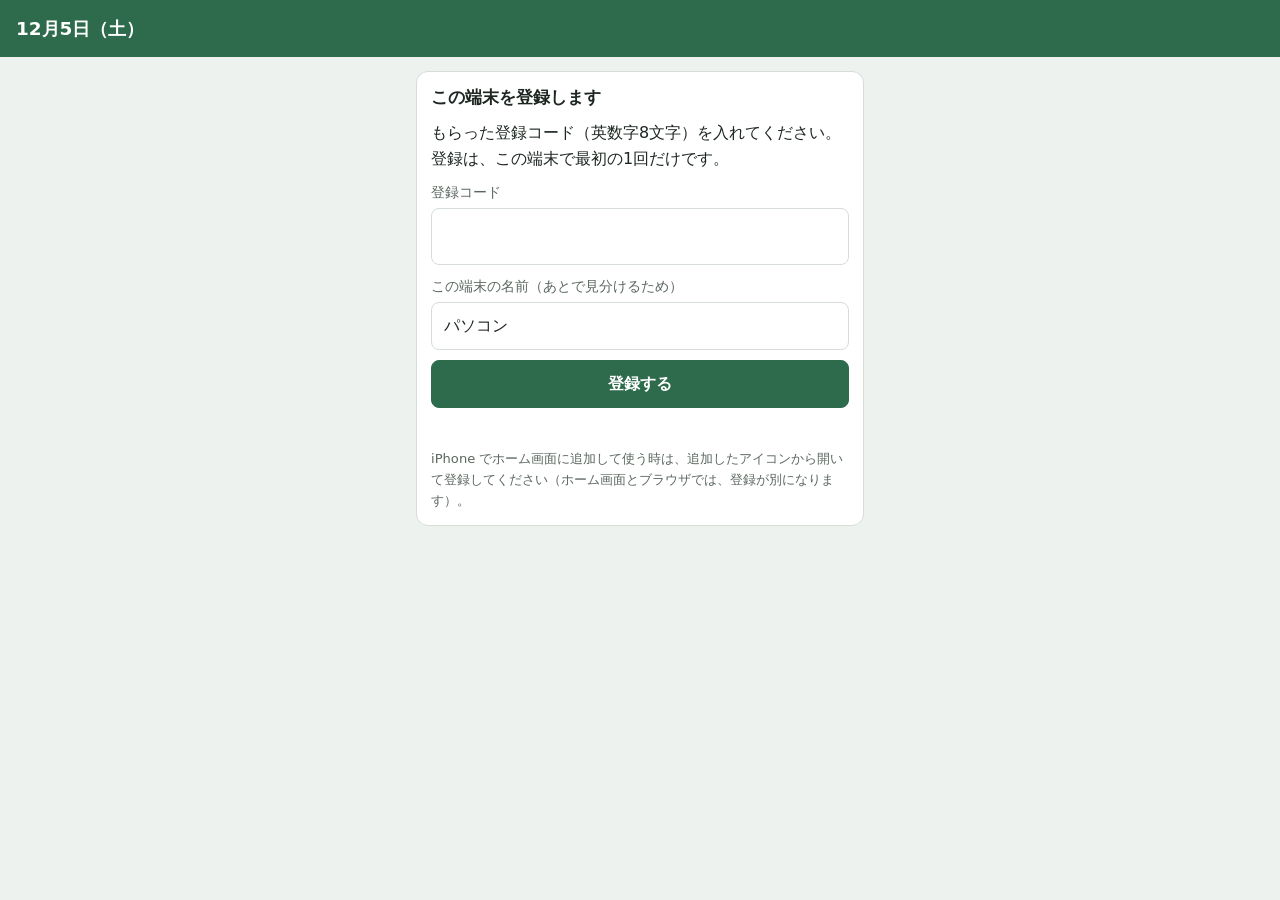
<file: index.html>
<!doctype html>
<html lang="ja">
<head>
<meta charset="utf-8">
<meta name="viewport" content="width=device-width,initial-scale=1,viewport-fit=cover">
<meta http-equiv="Content-Security-Policy" content="default-src 'none'; script-src 'self'; style-src 'self'; img-src 'self'; connect-src https://script.google.com https://script.googleusercontent.com; base-uri 'none'; form-action 'none'">
<meta name="referrer" content="no-referrer">
<meta name="robots" content="noindex,nofollow">
<meta name="theme-color" content="#2e6a4c">
<meta name="apple-mobile-web-app-capable" content="yes">
<meta name="mobile-web-app-capable" content="yes">
<meta name="apple-mobile-web-app-title" content="出勤・退勤">
<title>出勤・退勤</title>
<link rel="stylesheet" href="style.css">
<script src="help.js" defer></script>
<script src="common.js" defer></script>
<script src="staff.js" defer></script>
</head>
<body class="has-tabs">
<header class="top">
  <div class="who">
    <span class="date" id="今日"></span>
    <span id="名前"></span>
  </div>
  <button type="button" class="help-btn" id="使い方を開く" aria-controls="使い方" aria-expanded="false" hidden>？ 使い方</button>
</header>

<main class="page with-tabs">
  <div class="banner" id="知らせ" role="alert" hidden></div>

  <p class="loading" id="読み込み中">読み込んでいます…</p>

  <section id="登録" hidden></section>

  <section id="本体" hidden>
    <div class="banner warn" id="待ちの知らせ" hidden>
      <span id="待ちの文"></span>
      <div class="acts" id="待ちのボタン"></div>
    </div>

    <div id="面-今日" role="tabpanel" aria-labelledby="タブ-今日">
      <div class="card">
        <h2>出勤・退勤</h2>
        <div class="punch">
          <button type="button" id="出勤">出勤<small id="出勤の時刻">押すと時刻が残る</small></button>
          <button type="button" class="out" id="退勤">退勤<small id="退勤の時刻">—</small></button>
        </div>
        <p class="done" id="状態" role="status"></p>
      </div>

      <div class="card" id="日報" hidden>
        <h2 id="日報の題">今日の日報</h2>
        <div class="ask" id="理由を聞く" hidden>
          <b id="理由の問い"></b>
          <div class="chips" id="理由"></div>
        </div>
        <p class="muted small" id="日報の説明"></p>
        <div class="stepper">
          <span>休憩</span>
          <button type="button" class="step" id="休憩を減らす" aria-label="休憩を15分減らす">−</button>
          <b class="mono" id="休憩" aria-live="polite"></b>
          <button type="button" class="step" id="休憩を増やす" aria-label="休憩を15分増やす">＋</button>
        </div>
        <div class="row">
          <button type="button" class="btn" id="日報を送る">日報を送る</button>
          <span class="muted small" id="日報の状態" role="status"></span>
        </div>
      </div>

      <div class="card night" id="夜" hidden>
        <h2>夜の呼び出し</h2>
        <div class="punch">
          <button type="button" id="出発">出発<small id="出発の時刻">—</small></button>
          <button type="button" class="out" id="帰着">帰着<small id="帰着の時刻">—</small></button>
        </div>
        <p class="muted small">家を出て訪問する時だけ押します。電話だけの時は押しません。</p>
      </div>
    </div>

    <div id="面-勤務表" role="tabpanel" aria-labelledby="タブ-勤務表" hidden>
      <div class="card">
        <div class="month">
          <button type="button" class="btn ghost small" id="勤務表の前の月" aria-label="前の月">‹</button>
          <b id="勤務表の月の表示"></b>
          <button type="button" class="btn ghost small" id="勤務表の次の月" aria-label="次の月">›</button>
        </div>
        <p class="muted small" id="勤務表の状態" role="status"></p>
        <ul class="list shift" id="勤務表"></ul>
      </div>
    </div>

    <div id="面-申請" role="tabpanel" aria-labelledby="タブ-申請" hidden>
      <div class="card" id="新しい申請">
        <h2>新しく申請する</h2>
        <div class="wiz" id="申請の手順"></div>
      </div>
      <div class="card">
        <h2>送った申請</h2>
        <p class="muted small" id="申請の状態" role="status"></p>
        <ul class="list reqs" id="申請の一覧"></ul>
      </div>
    </div>

    <div id="面-記録" role="tabpanel" aria-labelledby="タブ-記録" hidden>
      <div class="card">
        <h2>最近の記録</h2>
        <ul class="list" id="記録"></ul>
      </div>
    </div>

    <p class="link" id="代表へ" hidden><a href="admin.html">代表の画面へ</a></p>
  </section>
</main>
<nav class="bottom-tabs" id="下タブ" aria-label="画面" hidden>
  <button type="button" class="btab on" id="タブ-今日" aria-controls="面-今日" aria-selected="true">今日</button>
  <button type="button" class="btab" id="タブ-勤務表" aria-controls="面-勤務表" aria-selected="false">勤務表</button>
  <button type="button" class="btab" id="タブ-申請" aria-controls="面-申請" aria-selected="false">申請</button>
  <button type="button" class="btab" id="タブ-記録" aria-controls="面-記録" aria-selected="false">記録</button>
</nav>

<aside class="help sheet" id="使い方" aria-labelledby="使い方の題" hidden>
  <div class="help-head">
    <h2 id="使い方の題">使い方</h2>
    <button type="button" class="x" id="使い方を小さく" aria-label="小さくする">⌄</button>
    <button type="button" class="x" id="使い方を閉じる" aria-label="閉じる">×</button>
  </div>
  <p class="help-note" id="使い方の知らせ" role="status" hidden></p>
  <div class="help-body" id="使い方の中身"></div>
</aside>
</body>
</html>
</file>
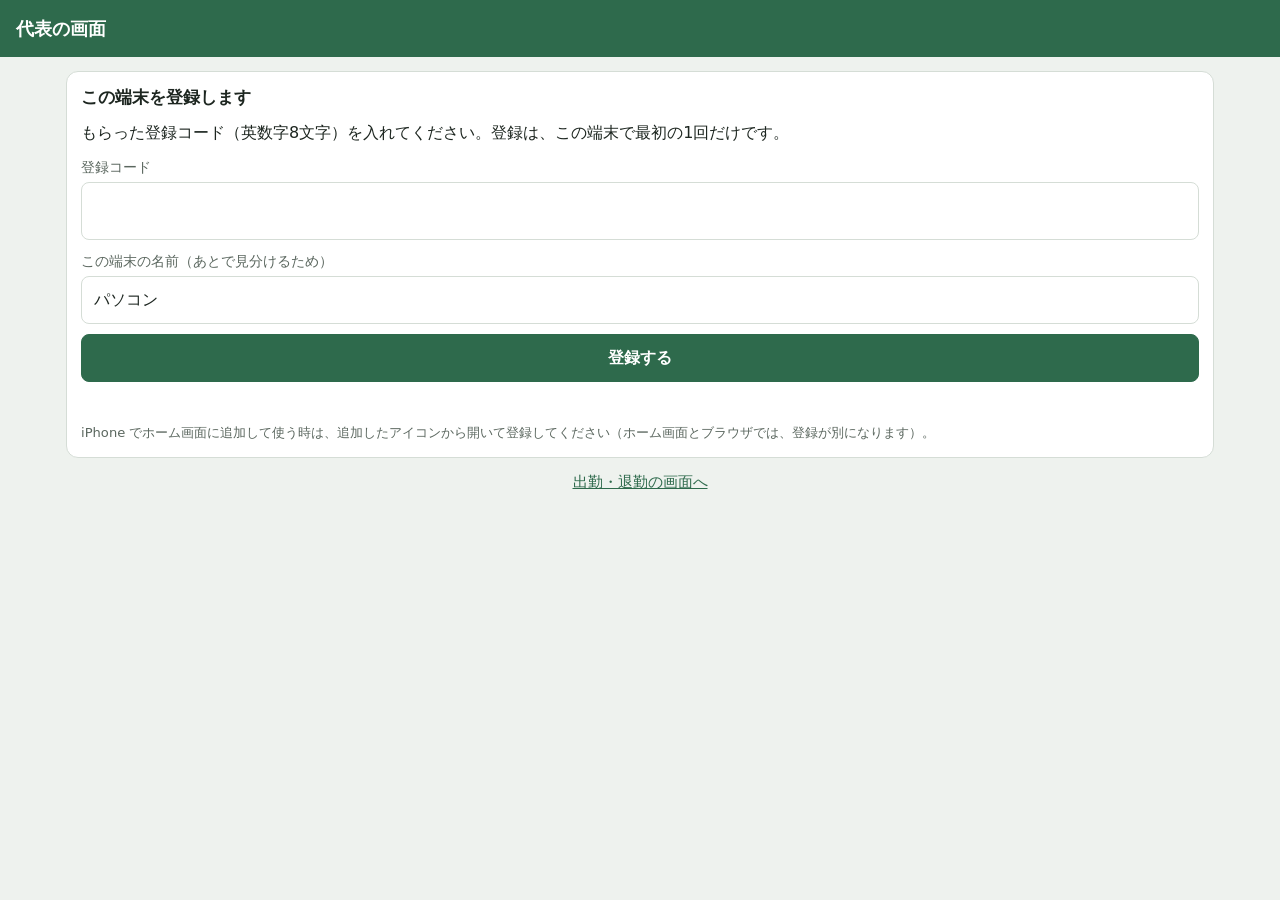
<file: admin.html>
<!doctype html>
<html lang="ja">
<head>
<meta charset="utf-8">
<meta name="viewport" content="width=device-width,initial-scale=1,viewport-fit=cover">
<meta http-equiv="Content-Security-Policy" content="default-src 'none'; script-src 'self'; style-src 'self'; img-src 'self'; connect-src https://script.google.com https://script.googleusercontent.com; base-uri 'none'; form-action 'none'">
<meta name="referrer" content="no-referrer">
<meta name="robots" content="noindex,nofollow">
<meta name="theme-color" content="#2e6a4c">
<title>代表の画面</title>
<link rel="stylesheet" href="style.css">
<script src="help.js" defer></script>
<script src="common.js" defer></script>
<script src="admin.js" defer></script>
</head>
<body>
<header class="top">
  <div class="who">
    <span class="date">代表の画面</span>
    <span id="名前"></span>
  </div>
  <button type="button" class="help-btn" id="使い方を開く" aria-controls="使い方" aria-expanded="false" hidden>？ 使い方</button>
</header>

<main class="page wide">
  <div class="banner" id="知らせ" role="alert" hidden></div>

  <p class="loading" id="読み込み中">読み込んでいます…</p>

  <section id="登録" hidden></section>

  <section class="card" id="スマホでは" hidden>
    <h2>代表の画面はパソコンで開きます</h2>
    <p>スマホでは、出勤・退勤の画面を使います。</p>
    <a class="btn big" href="index.html">出勤・退勤の画面へ</a>
  </section>

  <section id="本体" hidden>
    <div class="tabs-row">
      <div class="tabs" role="tablist" aria-label="見るもの">
        <button type="button" class="tab on" role="tab" id="タブ-月" aria-controls="面-月" aria-selected="true">出勤簿</button>
        <button type="button" class="tab" role="tab" id="タブ-勤務表" aria-controls="面-勤務表" aria-selected="false">勤務表</button>
        <button type="button" class="tab" role="tab" id="タブ-申請" aria-controls="面-申請" aria-selected="false">申請</button>
        <button type="button" class="tab" role="tab" id="タブ-給与" aria-controls="面-給与" aria-selected="false">給与</button>
        <button type="button" class="tab" role="tab" id="タブ-記録" aria-controls="面-記録" aria-selected="false">記録の一覧</button>
      </div>
      <p class="muted small" id="読んだ時刻"></p>
    </div>

    <div class="card" id="面-月" role="tabpanel" aria-labelledby="タブ-月">
      <h2 class="sr">出勤簿</h2>
      <div class="row">
        <label for="月の職員" class="sr">見る人</label>
        <select id="月の職員" class="input"></select>
        <div class="month">
          <button type="button" class="btn ghost small" id="前の月" aria-label="前の月">‹</button>
          <b id="月の表示" class="mono"></b>
          <button type="button" class="btn ghost small" id="次の月" aria-label="次の月">›</button>
        </div>
      </div>
      <div class="sums" id="合計"></div>
      <p class="muted small" id="月の状態" role="status"></p>
      <div class="scroll">
        <table class="month-table">
          <thead><tr><th>日</th><th>出勤〜退勤</th><th>休憩</th><th>働いた</th><th>予定との差・理由</th><th>残業</th><th>夜の呼び出し</th><th></th></tr></thead>
          <tbody id="月の表"></tbody>
        </table>
      </div>
      <p class="muted small">予定より15分以上長い日は、理由の横で認めるか決めます。認めた分だけ給与に入ります（認めなくても時間は残ります）。直した欄は緑です。</p>
      <h3 class="sub">直した記録</h3>
      <ul class="list" id="直した記録"></ul>
    </div>

    <div class="card" id="面-勤務表" role="tabpanel" aria-labelledby="タブ-勤務表" hidden>
      <h2 class="sr">勤務表</h2>
      <div class="row">
        <div class="month">
          <button type="button" class="btn ghost small" id="勤務表の前の月" aria-label="前の月">‹</button>
          <b id="勤務表の月の表示"></b>
          <button type="button" class="btn ghost small" id="勤務表の次の月" aria-label="次の月">›</button>
        </div>
        <span class="muted small" id="勤務表の状態" role="status"></span>
        <div class="acts" id="勤務表の操作"></div>
      </div>
      <p class="muted small" id="勤務表の説明"></p>
      <div class="palette" id="入れるもの" hidden></div>
      <div class="scroll">
        <table class="shift-table" id="勤務表" aria-label="勤務表"></table>
      </div>
      <div class="editor" id="マスの編集" hidden></div>
      <ul class="list small" id="勤務表の不備" hidden></ul>
      <p class="muted small" id="勤務表の凡例"></p>
    </div>

    <div class="card" id="面-申請" role="tabpanel" aria-labelledby="タブ-申請" hidden>
      <h2 class="sr">申請</h2>
      <p class="muted small" id="申請の状態" role="status"></p>
      <div class="scroll">
        <table class="req-table" id="申請の表" aria-label="申請の一覧"></table>
      </div>
    </div>

    <div class="card" id="面-給与" role="tabpanel" aria-labelledby="タブ-給与" hidden>
      <h2 class="sr">給与</h2>
      <div class="row">
        <div class="month">
          <button type="button" class="btn ghost small" id="給与の前の月" aria-label="前の月">‹</button>
          <b id="給与の月の表示"></b>
          <button type="button" class="btn ghost small" id="給与の次の月" aria-label="次の月">›</button>
        </div>
        <span class="muted small" id="給与の状態" role="status"></span>
        <div class="acts" id="給与の操作"></div>
      </div>
      <ul class="notes" id="給与の知らせ"></ul>
      <div class="scroll">
        <table class="pay-table" id="給与の一覧" aria-label="職員ごとの総支給額"></table>
      </div>
      <h3 class="sub" id="給与の内訳の見出し"></h3>
      <div class="scroll">
        <table class="pay-table detail" id="給与の内訳" aria-label="内訳"></table>
      </div>
      <p class="muted small" id="給与の内訳の下"></p>
      <ul class="list small" id="給与の気になる日" hidden></ul>
      <p class="muted small">残業は「認めた」分だけ入ります。端数は項目ごとに円未満を切り上げます。社会保険・税の控除は入っていません（総支給額までを社労士へ）。</p>
    </div>

    <div class="card" id="面-記録" role="tabpanel" aria-labelledby="タブ-記録" hidden>
      <h2 class="sr">記録の一覧</h2>
      <p class="muted small">押された記録。新しい順・100件まで</p>
      <div class="scroll">
        <table>
          <thead><tr><th>日時</th><th>名前</th><th>種類</th></tr></thead>
          <tbody id="記録"></tbody>
        </table>
      </div>
    </div>
  </section>

  <p class="link" id="職員の画面へ"><a href="index.html">出勤・退勤の画面へ</a></p>
</main>

<aside class="help side" id="使い方" aria-labelledby="使い方の題" hidden>
  <div class="help-head">
    <h2 id="使い方の題">使い方</h2>
    <button type="button" class="x" id="使い方を小さく" aria-label="小さくする">⌄</button>
    <button type="button" class="x" id="使い方を閉じる" aria-label="閉じる">×</button>
  </div>
  <p class="help-note" id="使い方の知らせ" role="status" hidden></p>
  <div class="help-body" id="使い方の中身"></div>
</aside>
</body>
</html>
</file>
<file: style.css>
/* 勤怠システム — 2画面で共通の見た目。色は画面の案 v8・段階1の設計に合わせる。Web フォントは使わない */
:root {
  color-scheme: light;
  --bg: #eef2ee; --surface: #ffffff; --surface2: #f6f8f5; --ink: #1d2620; --muted: #5b675f; --line: #d5ddd6;
  --accent: #2e6a4c; --accent-ink: #ffffff; --accent-soft: #e3eee7;
  --warn: #9a5b12; --warn-soft: #fbf0de; --ng: #a33b2f; --ng-soft: #f8e4e1;
  --night: #34477a; --night-soft: #e4e8f2;
  --font: "Hiragino Sans", "Hiragino Kaku Gothic ProN", "Yu Gothic UI", "Meiryo", system-ui, sans-serif;
  --mono: ui-monospace, "SFMono-Regular", Menlo, monospace;
}
@media (prefers-color-scheme: dark) {
  :root:not([data-theme="light"]) {
    color-scheme: dark;
    --bg: #101512; --surface: #1a221d; --surface2: #151c18; --ink: #e2eae4; --muted: #9aa79f; --line: #2e3a33;
    --accent: #74c29a; --accent-ink: #0f1a14; --accent-soft: #1f3328;
    --warn: #e3a857; --warn-soft: #3a2c16; --ng: #ef8a7c; --ng-soft: #3a1f1b;
    --night: #a9badf; --night-soft: #232b40;
  }
}
:root[data-theme="dark"] {
  color-scheme: dark;
  --bg: #101512; --surface: #1a221d; --surface2: #151c18; --ink: #e2eae4; --muted: #9aa79f; --line: #2e3a33;
  --accent: #74c29a; --accent-ink: #0f1a14; --accent-soft: #1f3328;
  --warn: #e3a857; --warn-soft: #3a2c16; --ng: #ef8a7c; --ng-soft: #3a1f1b;
  --night: #a9badf; --night-soft: #232b40;
}

* { box-sizing: border-box; }
[hidden] { display: none !important; }
html { -webkit-text-size-adjust: 100%; }
body {
  margin: 0; background: var(--bg); color: var(--ink);
  font-family: var(--font); font-size: 16px; line-height: 1.6;
}
h2 { margin: 0; font-size: 1.05rem; line-height: 1.4; }
p { margin: 0; }
a { color: var(--accent); }
button, input, select { font: inherit; color: inherit; }
button { cursor: pointer; }
button:focus-visible, input:focus-visible, select:focus-visible, a:focus-visible { outline: 2px solid var(--accent); outline-offset: 2px; }

.muted { color: var(--muted); }
.small { font-size: .82rem; font-weight: 400; }
.right { text-align: right; }
.mono { font-family: var(--mono); font-variant-numeric: tabular-nums; }
.sr { position: absolute; width: 1px; height: 1px; overflow: hidden; clip: rect(0 0 0 0); white-space: nowrap; }

/* 上の帯（左に日付・名前、右に「？ 使い方」） */
.top {
  display: flex; align-items: center; justify-content: space-between; gap: 10px;
  padding: calc(14px + env(safe-area-inset-top, 0px)) 16px 12px;
  background: var(--accent); color: var(--accent-ink);
}
.top .who { display: grid; gap: 2px; min-width: 0; }
.top .date { font-size: 1.15rem; font-weight: 700; }

.page {
  max-width: 480px; margin: 0 auto;
  padding: 14px 16px calc(24px + env(safe-area-inset-bottom, 0px));
  display: grid; gap: 12px; align-content: start;
}
.page.wide { max-width: 1180px; }
.page > section { display: grid; gap: 12px; }

.card {
  background: var(--surface); border: 1px solid var(--line); border-radius: 12px;
  padding: 14px; display: grid; gap: 10px; min-width: 0;
}
.loading { color: var(--muted); text-align: center; padding: 32px 0; }
.link { text-align: center; font-size: .92rem; }

/* 知らせの帯 */
.banner {
  display: grid; gap: 8px; border-radius: 10px; padding: 10px 12px; font-size: .92rem;
  background: var(--ng-soft); color: var(--ng);
}
.banner.warn { background: var(--warn-soft); color: var(--warn); }
.banner .btn { justify-self: start; }
.acts { display: flex; gap: 8px; flex-wrap: wrap; }

/* ボタン */
.btn {
  border: 1px solid var(--accent); background: var(--accent); color: var(--accent-ink);
  border-radius: 8px; padding: 8px 14px; font-weight: 700; font-size: .92rem; min-height: 40px;
}
.btn.ghost { background: var(--surface); color: var(--accent); }
.btn.danger { border-color: var(--ng); background: var(--ng); color: #fff; }
.btn.small { padding: 4px 12px; min-height: 34px; font-size: .85rem; }
.btn.big { min-height: 48px; font-size: 1rem; }
.btn[disabled] { opacity: .45; cursor: default; }

/* 出勤・退勤 */
.punch { display: grid; grid-template-columns: 1fr 1fr; gap: 10px; }
.punch button {
  border: 0; border-radius: 14px; padding: 18px 6px; min-height: 84px;
  font-size: 1.2rem; font-weight: 700; display: grid; gap: 2px; align-content: center;
  background: var(--accent); color: var(--accent-ink);
}
.punch button.out { background: var(--surface); color: var(--accent); border: 2px solid var(--accent); }
.punch button small { font-size: .78rem; font-weight: 400; font-family: var(--mono); }
.punch button[disabled] { opacity: .45; cursor: default; }
.punch button.pending { opacity: 1; outline: 3px dashed var(--warn); outline-offset: 2px; }
.done { color: var(--accent); font-weight: 700; min-height: 1.6em; }

/* 最近の記録 */
.list { list-style: none; margin: 0; padding: 0; border: 1px solid var(--line); border-radius: 10px; overflow: hidden; }
.list .li {
  display: grid; grid-template-columns: 3.4em 1fr auto; gap: 8px; align-items: center;
  padding: 8px 12px; border-bottom: 1px solid var(--line); font-size: .92rem;
}
.list .li:last-child { border-bottom: 0; }
.list .li .d, .list .li .t { font-family: var(--mono); font-variant-numeric: tabular-nums; }
.list .li .d { color: var(--muted); }
.list .li.pending { background: var(--warn-soft); color: var(--warn); }
.list .li.empty { display: block; color: var(--muted); }

/* 登録 */
.field { display: grid; gap: 4px; font-size: .88rem; color: var(--muted); }
.input {
  width: 100%; padding: 10px 12px; border: 1px solid var(--line); border-radius: 8px;
  background: var(--surface); color: var(--ink); font-size: 1rem;
}
.code-input { font-family: var(--mono); font-size: 1.4rem; letter-spacing: .2em; }
.reply { color: var(--ng); font-size: .9rem; min-height: 1.4em; }

/* 代表の画面 */
.row { display: flex; gap: 8px; flex-wrap: wrap; align-items: center; }
.row select { flex: 1 1 12em; width: auto; }
.scroll { overflow-x: auto; border: 1px solid var(--line); border-radius: 10px; }
table { border-collapse: collapse; width: 100%; font-size: .88rem; }
th, td { padding: 7px 10px; text-align: left; border-bottom: 1px solid var(--line); white-space: nowrap; }
tbody tr:last-child td { border-bottom: 0; }
thead th { background: var(--surface2); font-weight: 700; }
.tag { display: inline-block; font-size: .78rem; font-weight: 700; padding: 1px 10px; border-radius: 999px; }
.tag.in { background: var(--accent-soft); color: var(--accent); }
.tag.out { background: var(--surface2); color: var(--muted); border: 1px solid var(--line); }

/* 段階1：職員の日報 */
.ask { display: grid; gap: 8px; background: var(--warn-soft); border-radius: 10px; padding: 10px 12px; font-size: .92rem; }
.ask b { color: var(--warn); }
.chips { display: flex; flex-wrap: wrap; gap: 6px; }
.chip {
  border: 1px solid var(--line); background: var(--surface); color: var(--ink);
  border-radius: 999px; padding: 4px 12px; font-size: .85rem; min-height: 34px;
}
.chip.on { background: var(--accent); border-color: var(--accent); color: var(--accent-ink); font-weight: 700; }
.chip[disabled] { opacity: .6; cursor: default; }
.stepper { display: flex; align-items: center; gap: 10px; }
.stepper span { margin-right: auto; }
.stepper b { min-width: 4.2em; text-align: center; }
.step {
  width: 40px; height: 40px; border: 1px solid var(--line); border-radius: 8px;
  background: var(--surface2); font-size: 1.1rem; font-weight: 700;
}
.step[disabled] { opacity: .45; cursor: default; }

/* 段階1：夜の呼び出し */
.card.night .punch button { background: var(--night); color: var(--surface); }
.card.night .punch button.out { background: var(--surface); color: var(--night); border-color: var(--night); }

/* 段階1：代表の1か月の表 */
.sub { margin: 4px 0 0; font-size: .95rem; }
.month { display: flex; align-items: center; gap: 8px; }
.month b { min-width: 7.5em; text-align: center; }
.sums { display: flex; flex-wrap: wrap; gap: 8px; }
.sum {
  display: grid; gap: 0; padding: 6px 12px; border: 1px solid var(--line); border-radius: 10px;
  background: var(--surface2); min-width: 7em;
}
.sum.wait { background: var(--warn-soft); border-color: var(--warn); }
.sum.wait b { color: var(--warn); }
.month-table td { vertical-align: top; padding: 6px 10px; }
.month-table .btn.small { min-height: 28px; padding: 2px 10px; }
.month-table td.num { text-align: right; font-family: var(--mono); font-variant-numeric: tabular-nums; }
.month-table td.night { color: var(--night); }
.month-table tr.wait td { background: var(--warn-soft); }
.month-table tr.empty td { color: var(--muted); }
.month-table tr.fold td { padding-block: 0; }
.fold-btn { appearance: none; background: none; border: 0; width: 100%; text-align: left; padding: 8px 0; color: var(--muted); font-size: .9rem; }
.fold-btn:hover { color: var(--ink); }
.fold-btn:disabled { cursor: default; opacity: .6; }
.month-table .acts { flex-wrap: nowrap; align-items: center; }
.edited { color: var(--accent); font-weight: 700; }
.missing { color: var(--ng); }
.diff { color: var(--warn); }
.pill { display: inline-block; font-size: .78rem; font-weight: 700; padding: 1px 10px; border-radius: 999px; white-space: nowrap; }
.pill.ok { background: var(--accent-soft); color: var(--accent); }
.pill.no { background: var(--surface2); color: var(--muted); border: 1px solid var(--line); }
.fix-row td { background: var(--surface2); white-space: normal; }
.fix-form { display: grid; gap: 10px; max-width: 640px; }
.fix-grid { display: grid; grid-template-columns: repeat(auto-fill, minmax(190px, 1fr)); gap: 8px 12px; }
.fix-grid .field { align-content: start; }
.fix-grid .stack { display: grid; gap: 4px; }
.fix-grid .check { display: flex; align-items: center; gap: 6px; color: var(--ink); }
.list .li.fix { grid-template-columns: 3.4em 1fr auto; }

/* 代表の画面のタブ（2026-10-18） */
.tabs-row { display: flex; align-items: center; justify-content: space-between; gap: 8px 16px; flex-wrap: wrap; }
.tabs { display: flex; gap: 4px; border-bottom: 1px solid var(--line); flex-wrap: wrap; }
.tab { appearance: none; background: none; border: 0; border-bottom: 3px solid transparent; padding: 8px 14px; font-weight: 700; color: var(--muted); }
.tab.on { color: var(--accent); border-bottom-color: var(--accent); }
.tab:hover { color: var(--ink); }

/* 段階2：代表の勤務表（横に日付・縦に職員。上の行＝勤務、下の行＝当番） */
.shift-table { font-size: .84rem; }
.shift-table th, .shift-table td { text-align: center; padding: 3px 4px; border-right: 1px solid var(--line); white-space: nowrap; }
.shift-table th:first-child, .shift-table td:first-child { text-align: left; position: sticky; left: 0; background: var(--surface); z-index: 1; min-width: 7em; }
.shift-table thead th:first-child { background: var(--surface2); }
.shift-table th .wd { display: block; font-size: .7rem; font-weight: 400; color: var(--muted); }
.shift-table th.sat { color: var(--night); }
.shift-table th.sun, .shift-table th.hol { color: var(--ng); }
.shift-table th.short { background: var(--ng-soft); }
.shift-table th.short .wd { color: var(--ng); font-weight: 700; }
.shift-table tr.band td { border-top: 2px solid var(--line); }
.shift-table td.name { font-weight: 700; white-space: normal; }
.shift-table td.role { color: var(--muted); font-size: .76rem; }
/* 集計。.sum は段階1の合計タイル（グリッド）なので使わない（同じ名前にするとセルが縦に伸びる） */
.shift-table td.tally { font-family: var(--mono); font-variant-numeric: tabular-nums; background: var(--surface2); }
.cell {
  appearance: none; border: 1px solid transparent; border-radius: 6px; background: none; color: inherit;
  min-width: 2.6em; min-height: 32px; padding: 2px 4px; font-size: .84rem; line-height: 1.2; display: inline-grid; gap: 0;
}
.cell:hover { border-color: var(--line); }
.cell.off { background: var(--surface2); color: var(--muted); }
.cell.hope { background: var(--warn-soft); color: var(--warn); font-weight: 700; }
.cell.duty { background: var(--night-soft); color: var(--night); font-weight: 700; }
.cell.picked { border-color: var(--accent); box-shadow: 0 0 0 2px var(--accent-soft); }
.cell.changed { outline: 2px solid var(--warn); outline-offset: -2px; }
.cell small { font-size: .66rem; font-weight: 400; color: var(--muted); }
.cell[disabled] { cursor: default; }
.cell.other { opacity: .35; }
/* 勤務表：表の上の「入れるもの」（続けて入れる形・2026-11-21） */
.palette { display: grid; gap: 6px; padding: 10px 12px; border: 1px solid var(--line); border-radius: 10px; background: var(--surface); }
.palette.on { border-color: var(--accent); box-shadow: 0 0 0 1px var(--accent); }
.palette .row { gap: 6px; }
.palette .lbl { font-size: .8rem; font-weight: 700; color: var(--muted); min-width: 2.6em; }
.palette .chip.duty { border-color: var(--night); color: var(--night); }
.palette .chip.duty.on { background: var(--night); border-color: var(--night); color: var(--surface); }
.palette .now { flex: 1 1 18em; font-size: .86rem; color: var(--muted); }
.editor { display: grid; gap: 8px; padding: 10px 12px; border: 1px solid var(--accent); border-radius: 10px; background: var(--surface2); }
.editor .row { gap: 8px; }
.editor .chips .chip { min-height: 36px; }
.editor select { padding: 6px 8px; border: 1px solid var(--line); border-radius: 8px; background: var(--surface); color: var(--ink); }
.tmp { display: inline-block; font-size: .7rem; font-weight: 700; padding: 0 7px; border-radius: 999px; background: var(--warn-soft); color: var(--warn); border: 1px solid var(--warn); vertical-align: 1px; }
.list.small .li { grid-template-columns: 5.5em 1fr; font-size: .85rem; }

/* 段階2：職員の下タブ（今日・勤務表・申請・記録）と「自分の勤務表」 */
.page.with-tabs { padding-bottom: calc(72px + env(safe-area-inset-bottom, 0px)); }
.bottom-tabs {
  position: fixed; left: 0; right: 0; bottom: 0; z-index: 5;
  display: grid; grid-template-columns: repeat(4, 1fr);
  background: var(--surface); border-top: 1px solid var(--line);
  padding-bottom: env(safe-area-inset-bottom, 0px);
}
.btab {
  appearance: none; background: none; border: 0; border-top: 3px solid transparent;
  padding: 10px 2px 8px; font-size: .8rem; font-weight: 700; color: var(--muted); min-height: 52px;
}
.btab.on { color: var(--accent); border-top-color: var(--accent); }
.btab[disabled] { opacity: .45; cursor: default; }
.list.shift .li { grid-template-columns: 4.6em 1fr auto; }
.list.shift .li.off { background: var(--surface2); color: var(--muted); }
.list.shift .li .d small { color: var(--muted); font-weight: 400; }
.list.shift .li .d.sat { color: var(--night); }
.list.shift .li .d.sun { color: var(--ng); }
.tag { display: inline-block; font-size: .74rem; font-weight: 700; padding: 1px 8px; border-radius: 999px; white-space: nowrap; }
.tag.night { background: var(--night-soft); color: var(--night); }
.tag.chg { background: var(--warn-soft); color: var(--warn); border: 1px solid var(--warn); }
.tag.tmp { background: var(--warn-soft); color: var(--warn); }

/* 段階3：申請 */
.wiz { display: grid; gap: 10px; }
.wiz .q { display: grid; grid-template-columns: 1.6em 1fr; gap: 8px; align-items: start; }
.wiz .q > b { color: var(--muted); font-family: var(--mono); padding-top: 6px; }
.wiz .q .body { display: grid; gap: 6px; min-width: 0; }
.wiz .row { display: flex; gap: 8px; align-items: center; flex-wrap: wrap; }
.wiz .input.narrow { width: auto; min-width: 9em; }
.wiz .confirm { background: var(--accent-soft); border-radius: 10px; padding: 10px 12px; display: grid; gap: 4px; font-size: .92rem; }
.list.reqs .li { grid-template-columns: 1fr auto; align-items: start; }
.list.reqs .li .what { display: grid; gap: 2px; }
.list.reqs .li .what small { color: var(--muted); }
.list.reqs .li .side { display: grid; gap: 6px; justify-items: end; }
.pill.wait { background: var(--warn-soft); color: var(--warn); border: 1px solid var(--warn); }
.req-table td { vertical-align: top; white-space: normal; }
.req-table tr.wait td { background: var(--warn-soft); }
.req-table .acts { align-items: center; }
.req-table .input.short { width: 12em; padding: 6px 8px; font-size: .9rem; }
.badge { display: inline-block; min-width: 1.5em; padding: 0 6px; border-radius: 999px; background: var(--warn); color: #fff; font-size: .72rem; margin-left: 4px; vertical-align: 1px; }

/* 段階4：給与 */
.notes { list-style: none; margin: 0; padding: 0; display: grid; gap: 6px; }
.note { padding: 8px 12px; border-radius: 10px; font-size: .9rem; border: 1px solid var(--line); background: var(--surface2); }
.note.warn { background: var(--warn-soft); border-color: var(--warn); color: var(--ink); }
.note.bad { background: var(--ng-soft); border-color: var(--ng); color: var(--ink); }
.pay-table td { vertical-align: middle; }
.pay-table td.num { text-align: right; font-family: var(--mono); font-variant-numeric: tabular-nums; white-space: nowrap; }
.pay-table td.total { font-weight: 700; }
.pay-table td.diff { color: var(--warn); font-weight: 700; }
.pay-table tr.picked td { background: var(--accent-soft); }
.pay-table th.num { text-align: right; }
.pay-table.detail td:first-child { white-space: normal; }
@media (max-width: 480px) { .pay-table th, .pay-table td { padding-inline: 6px; } }
.pay-table .how { display: block; color: var(--muted); font-size: .76rem; line-height: 1.4; white-space: normal; }
.pay-table tr.total-row td { border-top: 2px solid var(--ink); font-weight: 700; }
.name-btn { appearance: none; background: none; border: 0; padding: 4px 0; color: var(--accent); font-weight: 700; text-decoration: underline; text-underline-offset: 3px; text-align: left; }
.name-btn[aria-pressed="true"] { color: var(--ink); text-decoration: none; }

/* 「？ 使い方」（2026-11-24・見本 2026-11-19）。説明は操作する画面と重ねない：
   広い画面は右に並べて本体を縮める（help-side）／狭い画面は下半分に出し、本体の下に同じ高さの余白を足す（help-sheet） */
:root { --help-w: 380px; --help-h: min(46vh, 420px); --tabs-h: calc(53px + env(safe-area-inset-bottom, 0px)); }
.help-btn {
  flex: none; border: 0; border-radius: 999px; background: var(--surface); color: var(--accent);
  font-weight: 700; padding: 6px 14px; min-height: 40px; white-space: nowrap;
}
.help-btn[aria-expanded="true"] { box-shadow: inset 0 0 0 2px var(--accent); }
a.btn { display: inline-flex; align-items: center; justify-content: center; text-decoration: none; }
.help { position: fixed; z-index: 10; background: var(--surface); display: flex; flex-direction: column; min-height: 0; overflow: hidden; }
.help.side { top: 0; right: 0; bottom: 0; width: var(--help-w); border-left: 1px solid var(--line); }
.help.sheet {
  left: 0; right: 0; bottom: 0; height: var(--help-h); padding-bottom: env(safe-area-inset-bottom, 0px);
  border-top: 1px solid var(--line); border-radius: 16px 16px 0 0; box-shadow: 0 -6px 18px rgba(20, 30, 24, .18);
}
body.has-tabs .help.sheet { bottom: var(--tabs-h); padding-bottom: 0; }
.help.sheet.mini { height: auto; }
body.help-side { padding-right: var(--help-w); }
body.help-side .bottom-tabs { right: var(--help-w); }
body.help-sheet .page { padding-bottom: calc(var(--help-h) + 24px); }
body.help-sheet .page.with-tabs { padding-bottom: calc(var(--help-h) + var(--tabs-h) + 24px); }
body.help-mini .page.with-tabs { padding-bottom: calc(var(--tabs-h) + 84px); }
.help-head { display: flex; align-items: center; gap: 8px; padding: 10px 12px 10px 16px; border-bottom: 1px solid var(--line); }
.help-head h2 { margin-right: auto; min-width: 0; font-size: 1.02rem; }
.help .x { flex: none; border: 1px solid var(--line); background: var(--surface2); border-radius: 8px; min-width: 40px; min-height: 40px; font-weight: 700; }
.help-note { margin: 10px 16px 0; padding: 6px 10px; border-radius: 8px; background: var(--warn-soft); color: var(--warn); font-size: .88rem; }
.help-body { flex: 1; min-height: 0; overflow-y: auto; overscroll-behavior: contain; padding: 12px 16px 18px; display: grid; gap: 14px; align-content: start; }
.help.mini .help-body, .help.mini .help-note { display: none; }
.help-lead { display: grid; gap: 2px; }
.help .lead { font-size: 1.06rem; font-weight: 700; line-height: 1.5; }
.help-steps { list-style: none; margin: 0; padding: 0; display: grid; }
.help-steps li { position: relative; display: grid; grid-template-columns: 30px 1fr; gap: 10px; padding-bottom: 14px; }
.help-steps li:last-child { padding-bottom: 0; }
.help-steps li:not(:last-child)::before { content: ""; position: absolute; left: 14px; top: 30px; bottom: 2px; width: 2px; background: var(--line); }
.help-steps .no { width: 30px; height: 30px; border-radius: 999px; display: grid; place-items: center; background: var(--accent-soft); color: var(--accent); font-weight: 700; font-family: var(--mono); }
.help-steps .st { display: grid; gap: 3px; padding-top: 3px; min-width: 0; }
.help-steps .res { font-size: .9rem; color: var(--accent); font-weight: 700; }
.help-steps .res::before { content: "→ "; }
.help-steps .hint { font-size: .86rem; color: var(--muted); }
.kbtn {
  display: inline-block; margin: 1px 2px; padding: 0 8px; border: 0; border-radius: 6px;
  background: var(--accent); color: var(--accent-ink); font-weight: 700; font-size: .86rem; line-height: 1.7; white-space: nowrap;
}
.kbtn:hover { box-shadow: 0 0 0 2px var(--accent-soft); }
.faq-box { display: grid; gap: 6px; }
.faq-title { font-size: .84rem; font-weight: 700; color: var(--muted); }
.faq { border: 1px solid var(--line); border-radius: 10px; overflow: hidden; }
.faq details { border-bottom: 1px solid var(--line); }
.faq details:last-child { border-bottom: 0; }
.faq summary { list-style: none; display: flex; align-items: center; justify-content: space-between; gap: 8px; padding: 9px 12px; font-size: .94rem; font-weight: 700; cursor: pointer; }
.faq summary::-webkit-details-marker { display: none; }
.faq summary::after { content: "＋"; color: var(--accent); font-weight: 700; flex: none; }
.faq details[open] summary::after { content: "−"; }
.faq details[open] summary { color: var(--accent); }
.faq .ans { padding: 0 12px 11px; display: grid; gap: 4px; font-size: .92rem; line-height: 1.7; }
details.common { border: 1px solid var(--line); border-radius: 10px; background: var(--surface2); }
details.common > summary { padding: 9px 12px; font-weight: 700; font-size: .9rem; cursor: pointer; }
details.common .in { padding: 0 12px 12px; display: grid; gap: 10px; }
.help .blk { display: grid; gap: 1px; }
.help .bh { font-size: .84rem; font-weight: 700; color: var(--muted); }
.help .bt { font-size: .92rem; }
.help .legend { display: flex; flex-wrap: wrap; gap: 6px; margin-top: 4px; }
.help .key { display: inline-flex; align-items: center; gap: 4px; font-size: .86rem; padding: 1px 8px 1px 2px; border: 1px solid var(--line); border-radius: 999px; background: var(--surface); }
.help .key b { display: grid; place-items: center; width: 22px; height: 22px; border-radius: 999px; background: var(--surface2); }
/* 説明の緑のボタンを押した時、画面の本物のボタンを光らせる */
.pointing { outline: 3px solid var(--warn) !important; outline-offset: 3px; animation: help-blink .9s ease-in-out 3; }
body.help-sheet .pointing { scroll-margin-top: 18vh; }
@keyframes help-blink { 50% { outline-color: transparent; } }
@media (prefers-reduced-motion: reduce) { .pointing { animation: none; } }
</file>
